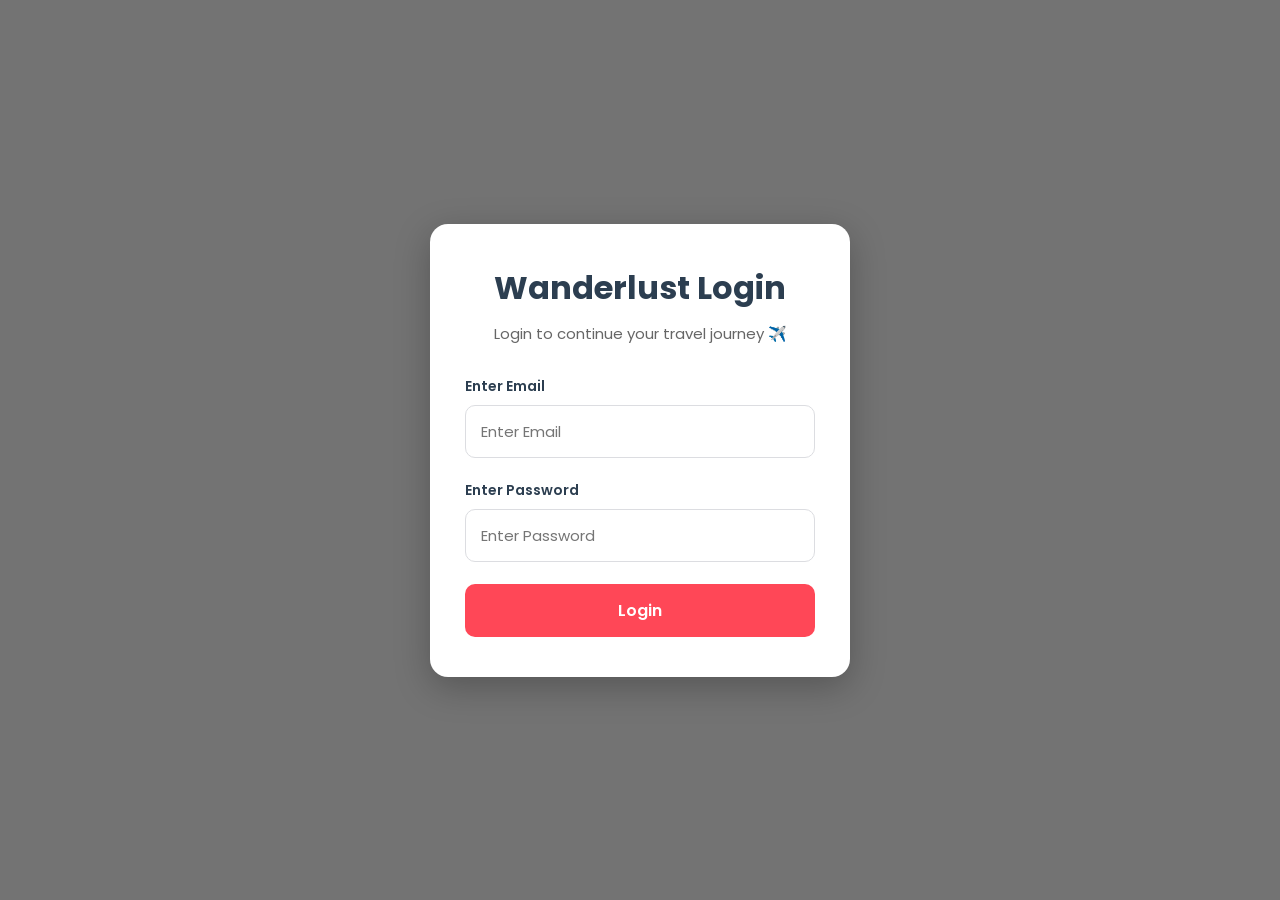
<file: index.html>
<!DOCTYPE html>
<html lang="en">

<head>

    <meta charset="UTF-8">

    <meta name="viewport"
          content="width=device-width, initial-scale=1.0">

    <title>Wanderlust | Explore The World</title>

    <!-- GOOGLE FONT -->
    <link href="https://fonts.googleapis.com/css2?family=Poppins:wght@300;400;500;600;700&display=swap"
          rel="stylesheet">

    <!-- CSS -->
    <link rel="stylesheet"
          href="css/style.css">

</head>

<body>

<!-- =========================
     LOGIN CHECK
========================= -->
<script>

window.addEventListener("DOMContentLoaded", () => {

    const user =
        localStorage.getItem("Wanderlust_User");

    if (!user) {

        window.location.href = "login.html";
    }

});

</script>

<!-- =========================
     NAVBAR
========================= -->

<header class="navbar">

    <!-- LOGO -->

    <div class="logo">

        Wander<span>lust</span>

    </div>

    <!-- MOBILE MENU -->

    <div class="menu-toggle"
         id="mobile-menu">

        <span></span>
        <span></span>
        <span></span>

    </div>

    <!-- NAVIGATION -->

    <nav id="nav-menu">

        <ul>

            <li>

                <a href="index.html"
                   class="active">

                    Home

                </a>

            </li>

            <li>

                <a href="packages.html">

                    Tour Packages

                </a>

            </li>

            <li>

                <a href="booking.html">

                    Book Now

                </a>

            </li>

            <!-- SIGN OUT -->

            <li>

                <a href="#"
                   id="logoutBtn"
                   style="
                   color:#ff4757;
                   font-weight:600;">

                    Sign Out

                </a>

            </li>

            <!-- DARK MODE -->

            <li>

                <button id="themeBtn"
                        class="mode-toggle-nav">

                    🌙 Mode

                </button>

            </li>

        </ul>

    </nav>

</header>

<!-- =========================
     HERO SECTION
========================= -->

<section class="hero">

    <div class="hero-content">

        <h1>

            Discover Your Next Adventure

        </h1>

        <p>

            Explore beautiful destinations and create unforgettable memories.

        </p>

        <!-- SEARCH -->

        <div class="hero-search">

            <input type="text"
                   placeholder="Where do you want to go?">

            <button class="btn">

                Search

            </button>

        </div>

    </div>

</section>

<!-- =========================
     PROMO SECTION
========================= -->

<section class="promo-section">

    <div class="promo-card">

        <h3>3% Off</h3>

        <p>
            Flights | App-only
        </p>

    </div>

    <div class="promo-card">

        <h3>10% Off</h3>

        <p>
            Hotels & Homes
        </p>

    </div>

    <div class="promo-card">

        <h3>10% Off</h3>

        <p>
            Attractions & Tours
        </p>

    </div>

</section>

<!-- =========================
     DESTINATIONS
========================= -->

<section class="destinations">

    <div class="section-title">

        <h2>

            Trending Destinations

        </h2>

        <p>

            Our handpicked spots for your next getaway

        </p>

    </div>

    <!-- GRID -->

    <div class="destination-grid">

        <!-- CARD 1 -->

        <div class="card">

            <div class="card-img">

                <img src="https://images.unsplash.com/photo-1502602898657-3e91760cbb34?auto=format&fit=crop&w=500&q=80"
                     alt="Paris">

                <span class="price">

                    $1,299

                </span>

            </div>

            <div class="card-body">

                <h3>

                    Romantic Paris

                </h3>

                <p>

                    Experience the lights, history,
                    and the iconic Eiffel Tower.

                </p>

                <div class="card-footer">

                    <span class="duration">

                        5 Days / 4 Nights

                    </span>

                    <a href="booking.html"
                       class="card-btn">

                        Book

                    </a>

                </div>

            </div>

        </div>

        <!-- CARD 2 -->

        <div class="card">

            <div class="card-img">

                <img src="https://images.unsplash.com/photo-1537996194471-e657df975ab4?auto=format&fit=crop&w=500&q=80"
                     alt="Bali">

                <span class="price">

                    $899

                </span>

            </div>

            <div class="card-body">

                <h3>

                    Tropical Bali

                </h3>

                <p>

                    Relax on pristine beaches
                    and explore temples.

                </p>

                <div class="card-footer">

                    <span class="duration">

                        7 Days / 6 Nights

                    </span>

                    <a href="booking.html"
                       class="card-btn">

                        Book

                    </a>

                </div>

            </div>

        </div>

        <!-- CARD 3 -->

        <div class="card">

            <div class="card-img">

                <img src="https://images.unsplash.com/photo-1506973035872-a4ec16b8e8d9?auto=format&fit=crop&w=500&q=80"
                     alt="Switzerland">

                <span class="price">

                    $1,799

                </span>

            </div>

            <div class="card-body">

                <h3>

                    Swiss Alps

                </h3>

                <p>

                    Ski through breathtaking slopes
                    and enjoy mountain air.

                </p>

                <div class="card-footer">

                    <span class="duration">

                        6 Days / 5 Nights

                    </span>

                    <a href="booking.html"
                       class="card-btn">

                        Book

                    </a>

                </div>

            </div>

        </div>

    </div>

</section>

<!-- =========================
     GALLERY
========================= -->

<section class="gallery">

    <div class="section-title">

        <h2>

            Travel Gallery

        </h2>

        <p>

            Beautiful memories from our travelers

        </p>

    </div>

    <div class="gallery-grid">

        <div class="gallery-item">

            <img src="https://images.unsplash.com/photo-1507525428034-b723cf961d3e"
                 alt="Bali">

            <p class="location">

                Bali, Indonesia

            </p>

        </div>

        <div class="gallery-item">

            <img src="https://images.unsplash.com/photo-1501785888041-af3ef285b470"
                 alt="Paris">

            <p class="location">

                Paris, France

            </p>

        </div>

        <div class="gallery-item">

            <img src="https://images.unsplash.com/photo-1526772662000-3f88f10405ff"
                 alt="Switzerland">

            <p class="location">

                Switzerland

            </p>

        </div>

    </div>

</section>

<!-- =========================
     TESTIMONIALS
========================= -->

<section class="testimonials">

    <div class="section-title">

        <h2>

            What Our Travelers Say

        </h2>

        <p>

            Real experiences from real people

        </p>

    </div>

    <div class="testimonial-grid">

        <div class="testimonial-card">

            <p>

                "Amazing service! My trip to Paris was unforgettable."

            </p>

            <h4>

                - Rahul Sharma

            </h4>

        </div>

        <div class="testimonial-card">

            <p>

                "Best travel website. Everything was smooth and easy."

            </p>

            <h4>

                - Priya Patil

            </h4>

        </div>

        <div class="testimonial-card">

            <p>

                "Loved the Bali package. Highly recommended!"

            </p>

            <h4>

                - Amit Joshi

            </h4>

        </div>

    </div>

</section>

<!-- =========================
     FOOTER
========================= -->

<footer class="main-footer">

    <div class="footer-container">

        <div class="footer-column">

            <h4>

                About Wanderlust

            </h4>

            <ul>

                <li>
                    <a href="#">
                        About Us
                    </a>
                </li>

                <li>
                    <a href="#">
                        Careers
                    </a>
                </li>

                <li>
                    <a href="#">
                        Privacy Policy
                    </a>
                </li>

            </ul>

        </div>

        <div class="footer-column">

            <h4>

                Other Services

            </h4>

            <ul>

                <li>
                    <a href="#">
                        Rewards
                    </a>
                </li>

                <li>
                    <a href="#">
                        Support
                    </a>
                </li>

            </ul>

        </div>

        <div class="footer-column">

            <h4>

                Payment Methods

            </h4>

            <div class="payment-icons">

                <span>💳 Visa</span>
                <span>💳 Mastercard</span>
                <span>💳 PayPal</span>

            </div>

        </div>

    </div>

    <!-- COPYRIGHT -->

    <div class="footer-bottom">

        <p>

            © 2026 Wanderlust Travel.
            All Rights Reserved.

        </p>

    </div>

</footer>

<!-- =========================
     MAIN JS
========================= -->

<script src="js/script.js"></script>

<!-- =========================
     LOGOUT SCRIPT
========================= -->

<script>

document
.getElementById("logoutBtn")
.addEventListener("click", function(e){

    e.preventDefault();

    // REMOVE USER
    localStorage.removeItem("Wanderlust_User");

    // REDIRECT
    window.location.href = "login.html";

});

</script>

</body>
</html>
</file>
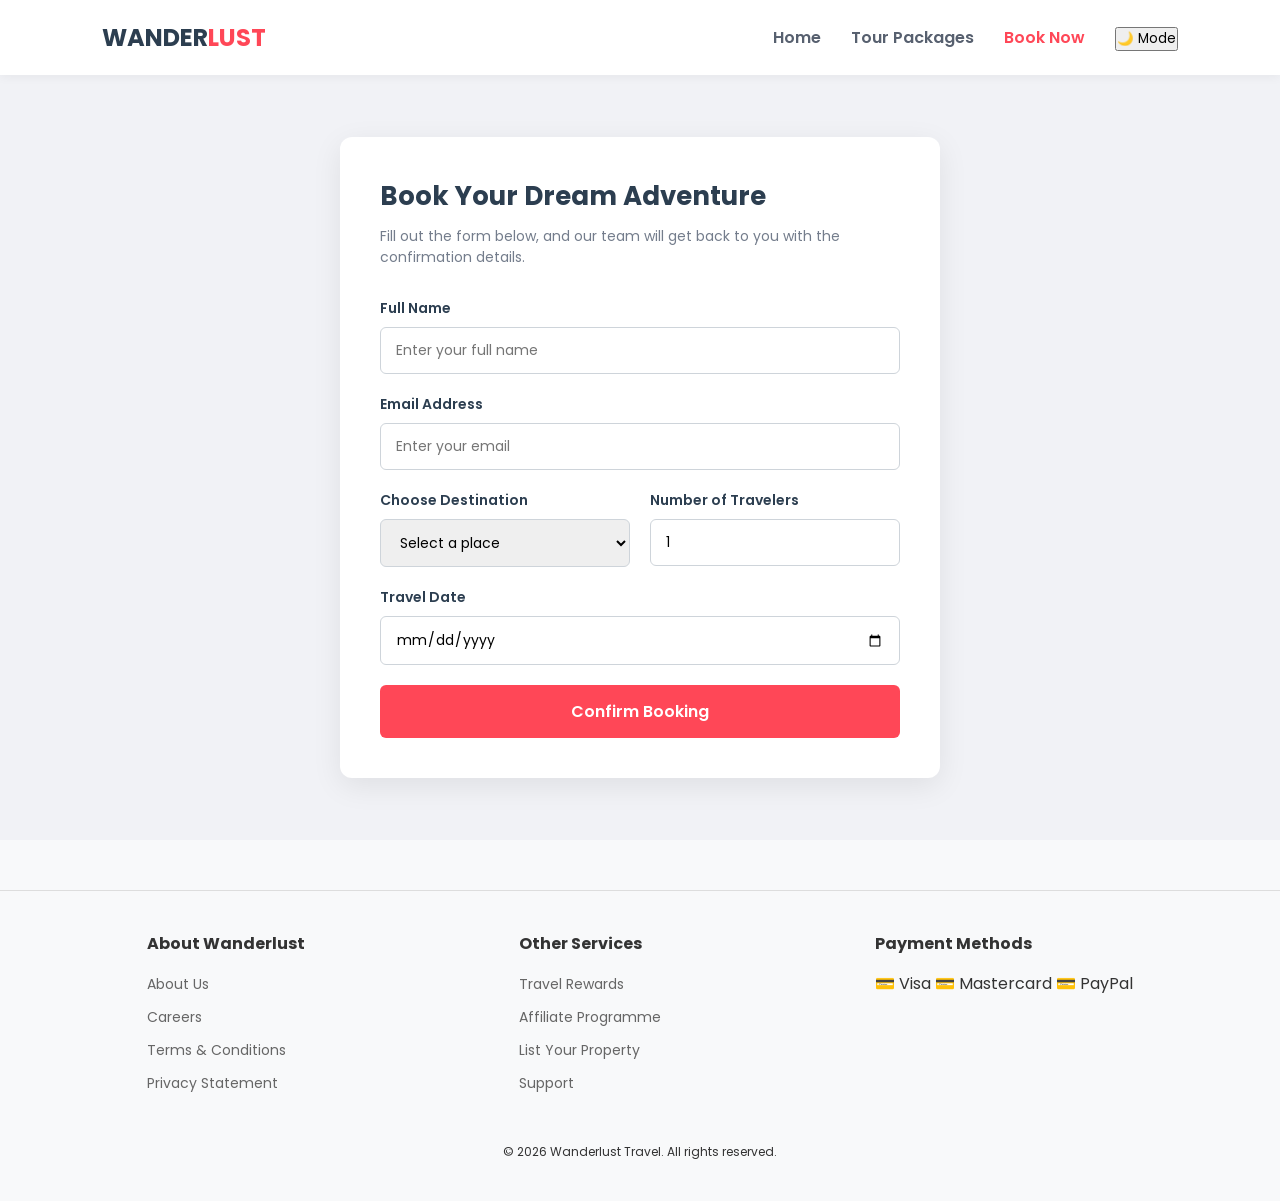
<file: booking.html>
<!DOCTYPE html>
<html lang="en">
<head>
    <meta charset="UTF-8">
    <meta name="viewport" content="width=device-width, initial-scale=1.0">
    <title>Book Your Trip | Wanderlust</title>
    <link href="https://fonts.googleapis.com/css2?family=Poppins:wght@300;400;600;700&display=swap" rel="stylesheet">
    <link rel="stylesheet" href="css/style.css">
</head>
<body>

    <header class="navbar">
        <div class="logo">Wander<span>lust</span></div>

        <div class="menu-toggle" id="mobile-menu">
            <span></span><span></span><span></span>
        </div>
        
        <nav>
            <ul>
                <li><a href="index.html">Home</a></li>
                <li><a href="packages.html">Tour Packages</a></li>
                <li><a href="booking.html" class="active">Book Now</a></li>
                <li><button id="themeBtn" class="mode-toggle-nav">🌙 Mode</button></li>
            </ul>
        </nav>
    </header>

    <section class="booking-container">
        <div class="booking-form-box">
            <h2>Book Your Dream Adventure</h2>
            <p>Fill out the form below, and our team will get back to you with the confirmation details.</p>
            
            <form id="travelBookingForm">
                <div class="form-group">
                    <label for="fullName">Full Name</label>
                    <input type="text" id="fullName" placeholder="Enter your full name" required>
                </div>

                <div class="form-group">
                    <label for="email">Email Address</label>
                    <input type="email" id="email" placeholder="Enter your email" required>
                </div>

                <div class="form-row">
                    <div class="form-group">
                        <label for="destination">Choose Destination</label>
                        <select id="destination" required>
                            <option value="" disabled selected>Select a place</option>
                            <option value="paris">Paris ($1,299)</option>
                            <option value="bali">Bali ($899)</option>
                            <option value="switzerland">Switzerland ($1,799)</option>
                            <option value="tokyo">Tokyo ($1,499)</option>
                            <option value="maldives">Maldives ($1,999)</option>
                            <option value="newyork">New York ($1,599)</option>
                            <option value="egypt">Egypt ($1,099)</option>
                            <option value="sydney">Sydney ($1,699)</option>
                        </select>
                    </div>

                    <div class="form-group">
                        <label for="travelers">Number of Travelers</label>
                        <input type="number" id="travelers" min="1" max="20" value="1" required>
                    </div>
                </div>

                <div class="form-group">
                    <label for="travelDate">Travel Date</label>
                    <input type="date" id="travelDate" required>
                </div>

                <button type="submit" class="submit-btn">Confirm Booking</button>
            </form>
        </div>
    </section>

    <footer class="main-footer">
        <div class="footer-container">
            <div class="footer-column">
                <h4>About Wanderlust</h4>
                <ul>
                    <li><a href="#">About Us</a></li>
                    <li><a href="#">Careers</a></li>
                    <li><a href="#">Terms & Conditions</a></li>
                    <li><a href="#">Privacy Statement</a></li>
                </ul>
            </div>
            <div class="footer-column">
                <h4>Other Services</h4>
                <ul>
                    <li><a href="#">Travel Rewards</a></li>
                    <li><a href="#">Affiliate Programme</a></li>
                    <li><a href="#">List Your Property</a></li>
                    <li><a href="#">Support</a></li>
                </ul>
            </div>
            <div class="footer-column">
                <h4>Payment Methods</h4>
                <div class="payment-icons">
                    <span>💳 Visa</span> <span>💳 Mastercard</span> <span>💳 PayPal</span>
                </div>
            </div>
        </div>
        <div class="footer-bottom">
            <p>&copy; 2026 Wanderlust Travel. All rights reserved.</p>
        </div>
    </footer>

    <script src="js/script.js"></script>
</body>
</html>
</file>
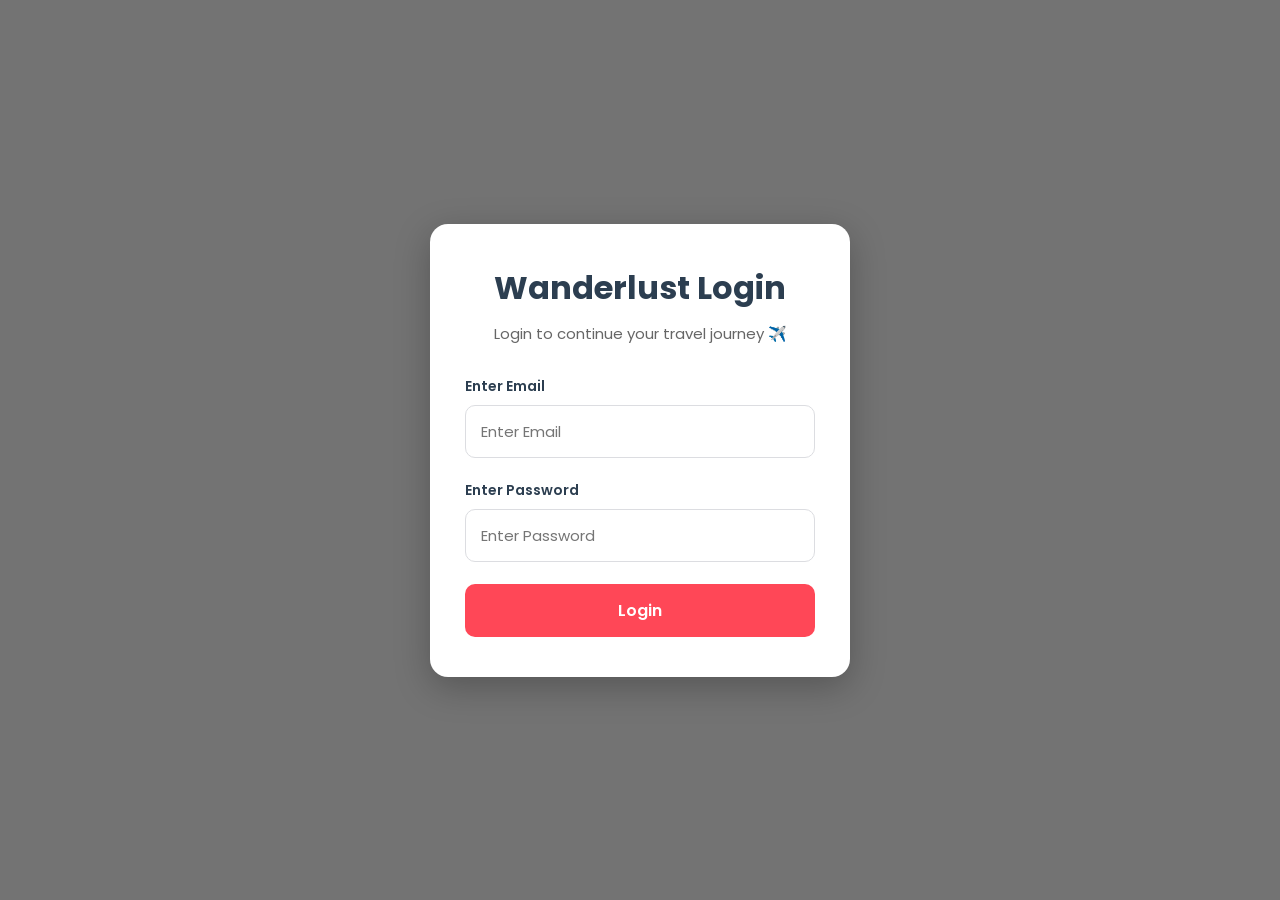
<file: login.html>
<!DOCTYPE html>
<html lang="en">

<head>

    <meta charset="UTF-8">

    <meta name="viewport"
          content="width=device-width, initial-scale=1.0">

    <title>Wanderlust Login</title>

    <link rel="stylesheet"
          href="css/style.css">

</head>

<body class="login-page">

    <!-- LOGIN CARD -->

    <div class="login-card">

        <h1 class="login-title">

            Wanderlust Login

        </h1>

        <p class="login-subtitle">

            Login to continue your travel journey ✈️

        </p>

        <!-- FORM -->

        <form id="loginForm">

            <!-- EMAIL -->

            <div class="input-box">

                <label>

                    Enter Email

                </label>

                <input type="email"
                       id="email"
                       placeholder="Enter Email"
                       required>

            </div>

            <!-- PASSWORD -->

            <div class="input-box">

                <label>

                    Enter Password

                </label>

                <input type="password"
                       id="password"
                       placeholder="Enter Password"
                       required>

            </div>

            <!-- BUTTON -->

            <button type="submit"
                    class="login-btn">

                Login

            </button>

        </form>

    </div>

    <!-- LOGIN SCRIPT -->

    <script>

    const loginForm =
        document.getElementById("loginForm");

    loginForm.addEventListener(
        "submit",
        function(e){

        e.preventDefault();

        const email =
            document.getElementById("email").value;

        const password =
            document.getElementById("password").value;

        if(email && password){

            // SAVE USER

            localStorage.setItem(
                "Wanderlust_User",
                email
            );

            // REDIRECT

            window.location.href =
                "index.html";
        }
        else{

            alert(
                "Please enter email and password"
            );
        }

    });

    </script>

</body>

</html>
</file>
<file: css/style.css>
/* =========================
   GOOGLE FONT
========================= */

@import url('https://fonts.googleapis.com/css2?family=Poppins:wght@300;400;500;600;700&display=swap');

/* =========================
   RESET & BASE
========================= */

*{
    margin:0;
    padding:0;
    box-sizing:border-box;
    font-family:'Poppins', sans-serif;
}

body{
    background-color:#f8f9fa;
    color:#333;
}

/* =========================
   NAVBAR
========================= */

.navbar{
    display:flex;
    justify-content:space-between;
    align-items:center;
    padding:20px 8%;
    background-color:#ffffff;
    box-shadow:0 2px 10px rgba(0,0,0,0.05);
    position:sticky;
    top:0;
    z-index:1000;
}

.navbar .logo{
    font-size:24px;
    font-weight:700;
    color:#2c3e50;
    text-transform:uppercase;
}

.navbar .logo span{
    color:#ff4757;
}

.navbar ul{
    display:flex;
    list-style:none;
    align-items:center;
}

.navbar ul li{
    margin-left:30px;
}

.navbar ul li a{
    text-decoration:none;
    color:#57606f;
    font-weight:600;
    transition:0.3s ease;
}

.navbar ul li a:hover,
.navbar ul li a.active{
    color:#ff4757;
}

/* =========================
   HERO SECTION
========================= */

.hero{
    height:80vh;

    background:
    linear-gradient(
    rgba(0,0,0,0.4),
    rgba(0,0,0,0.4)
    ),

    url('https://images.unsplash.com/photo-1469854523086-cc02fe5d8800?auto=format&fit=crop&w=1600&q=80');

    background-repeat:no-repeat;
    background-position:center;
    background-size:cover;

    display:flex;
    align-items:center;
    justify-content:center;
    text-align:center;

    color:#ffffff;

    padding:0 20px;
}

.hero-content h1{
    font-size:48px;
    margin-bottom:20px;
    font-weight:700;
    letter-spacing:1px;
}

.hero-content p{
    font-size:18px;
    margin-bottom:30px;
    max-width:600px;
    margin-left:auto;
    margin-right:auto;
    font-weight:300;
}

/* =========================
   BUTTON
========================= */

.btn{
    display:inline-block;
    padding:12px 30px;
    background-color:#ff4757;
    color:#ffffff;
    text-decoration:none;
    border-radius:25px;
    font-weight:600;
    transition:0.3s ease;
    border:none;
    cursor:pointer;
}

.btn:hover{
    background-color:#e84118;
    transform:translateY(-3px);
}

/* =========================
   SEARCH BAR
========================= */

.hero-search{
    background:#ffffff;
    padding:10px;
    border-radius:50px;
    display:inline-flex;
    margin-top:20px;
    box-shadow:0 4px 15px rgba(0,0,0,0.2);
}

.hero-search input{
    border:none;
    padding:10px 20px;
    width:300px;
    outline:none;
    border-radius:50px;
}

/* =========================
   PROMO SECTION
========================= */

.promo-section{
    display:flex;
    justify-content:center;
    gap:20px;
    padding:40px 8%;
    background:#f1f2f6;
}

.promo-card{
    background:#ffffff;
    padding:20px;
    border-radius:12px;
    width:280px;
    text-align:center;
    box-shadow:0 4px 10px rgba(0,0,0,0.05);
    transition:0.3s ease;
}

.promo-card:hover{
    transform:translateY(-8px);
    box-shadow:0 10px 25px rgba(0,0,0,0.15);
}

.promo-card h3{
    color:#ff4757;
}

/* =========================
   DESTINATIONS
========================= */

.destinations{
    padding:60px 8%;
}

.section-title{
    text-align:center;
    margin-bottom:40px;
}

.section-title h2{
    font-size:32px;
    color:#2c3e50;
    margin-bottom:10px;
}

.section-title p{
    color:#747d8c;
}

.destination-grid{
    display:grid;
    grid-template-columns:repeat(auto-fit, minmax(300px,1fr));
    gap:30px;
}

/* =========================
   CARD
========================= */

.card{
    background:#ffffff;
    border-radius:12px;
    overflow:hidden;
    box-shadow:0 4px 15px rgba(0,0,0,0.05);
    transition:0.3s ease;
}

.card:hover{
    transform:translateY(-5px);
    box-shadow:0 8px 25px rgba(0,0,0,0.1);
}

.card-img{
    position:relative;
    height:220px;
    background:#dfe4ea;
}

.card-img img{
    width:100%;
    height:100%;
    object-fit:cover;
}

.card-img .price{
    position:absolute;
    top:15px;
    right:15px;
    background:#ff4757;
    color:#ffffff;
    padding:5px 15px;
    border-radius:20px;
    font-weight:600;
    font-size:14px;
}

.card-body{
    padding:20px;
}

.card-body h3{
    font-size:20px;
    color:#2c3e50;
    margin-bottom:10px;
}

.card-body p{
    font-size:14px;
    color:#747d8c;
    line-height:1.6;
    margin-bottom:20px;
}

.card-footer{
    display:flex;
    justify-content:space-between;
    align-items:center;
    border-top:1px solid #f1f2f6;
    padding-top:15px;
}

.duration{
    font-size:13px;
    color:#a4b0be;
    font-weight:600;
}

.card-btn{
    text-decoration:none;
    background:#2c3e50;
    color:#ffffff;
    padding:6px 18px;
    border-radius:4px;
    font-size:14px;
    transition:0.3s ease;
}

.card-btn:hover{
    background:#ff4757;
}

/* =========================
   GALLERY
========================= */

.gallery{
    padding:60px 8%;
    background:#f1f2f6;
}

.gallery-grid{
    display:grid;
    grid-template-columns:repeat(3,1fr);
    gap:20px;
}

.gallery-item{
    text-align:center;
}

.gallery-item img{
    width:100%;
    height:220px;
    object-fit:cover;
    border-radius:12px;
    transition:0.3s ease;
}

.gallery-item img:hover{
    transform:scale(1.05);
}

.location{
    margin-top:8px;
    font-size:14px;
    font-weight:600;
    color:#2c3e50;
}

/* =========================
   TESTIMONIALS
========================= */

.testimonials{
    padding:60px 8%;
    background:#ffffff;
}

.testimonial-grid{
    display:grid;
    grid-template-columns:repeat(auto-fit,minmax(250px,1fr));
    gap:20px;
}

.testimonial-card{
    background:#f8f9fa;
    padding:20px;
    border-radius:12px;
    box-shadow:0 4px 10px rgba(0,0,0,0.05);
    text-align:center;
}

.testimonial-card p{
    font-style:italic;
    margin-bottom:10px;
    color:#555;
}

.testimonial-card h4{
    color:#ff4757;
}

/* =========================
   BOOKING PAGE
========================= */

.booking-container{
    display:flex;
    justify-content:center;
    align-items:center;
    min-height:85vh;
    padding:40px 20px;
    background:#f1f2f6;
}

.booking-form-box{
    background:#ffffff;
    padding:40px;
    border-radius:12px;
    box-shadow:0 8px 30px rgba(0,0,0,0.08);
    max-width:600px;
    width:100%;
}

.booking-form-box h2{
    color:#2c3e50;
    margin-bottom:10px;
    font-size:26px;
}

.booking-form-box p{
    color:#747d8c;
    font-size:14px;
    margin-bottom:30px;
}

.form-group{
    margin-bottom:20px;
}

.form-group label{
    display:block;
    font-size:14px;
    font-weight:600;
    color:#2c3e50;
    margin-bottom:8px;
}

.form-group input,
.form-group select{
    width:100%;
    padding:12px 15px;
    border:1px solid #ced4da;
    border-radius:6px;
    font-size:14px;
    outline:none;
    transition:0.3s ease;
}

.form-group input:focus,
.form-group select:focus{
    border-color:#ff4757;
}

.form-row{
    display:flex;
    gap:20px;
}

.form-row .form-group{
    flex:1;
}

.submit-btn{
    width:100%;
    padding:14px;
    background:#ff4757;
    color:#ffffff;
    border:none;
    border-radius:6px;
    font-size:16px;
    font-weight:600;
    cursor:pointer;
    transition:0.3s ease;
}

.submit-btn:hover{
    background:#e84118;
}

/* =========================
   FOOTER
========================= */

.main-footer{
    background:#f8f9fa;
    padding:40px 20px;
    border-top:1px solid #ddd;
    margin-top:50px;
}

.footer-container{
    display:flex;
    justify-content:space-around;
    flex-wrap:wrap;
    max-width:1200px;
    margin:0 auto;
}

.footer-column{
    margin-bottom:20px;
}

.footer-column h4{
    margin-bottom:15px;
}

.footer-column ul{
    list-style:none;
}

.footer-column ul li{
    margin-bottom:8px;
}

.footer-column ul li a{
    text-decoration:none;
    color:#666;
    font-size:14px;
}

.footer-bottom{
    text-align:center;
    margin-top:20px;
    font-size:12px;
}

/* =========================
   LOGIN PAGE ONLY
========================= */

.login-page{

    min-height:100vh;

    display:flex;

    justify-content:center;

    align-items:center;

    padding:20px;

    background:
    linear-gradient(
    rgba(0,0,0,0.55),
    rgba(0,0,0,0.55)
    ),

    url("https://images.unsplash.com/photo-1507525428034-b723cf961d3e?auto=format&fit=crop&w=1400&q=80");

    background-size:cover;

    background-position:center;

    background-repeat:no-repeat;
}

.login-card{

    width:100%;
    max-width:420px;

    background:#ffffff;

    padding:40px 35px;

    border-radius:18px;

    box-shadow:0 10px 35px rgba(0,0,0,0.25);

    text-align:center;
}

.login-title{

    font-size:32px;

    font-weight:700;

    color:#2c3e50;

    margin-bottom:10px;
}

.login-subtitle{

    font-size:15px;

    color:#666;

    margin-bottom:30px;

    line-height:1.6;
}

.input-box{

    margin-bottom:22px;

    text-align:left;
}

.input-box label{

    display:block;

    margin-bottom:8px;

    font-size:14px;

    font-weight:600;

    color:#2c3e50;
}

.input-box input{

    width:100%;

    padding:14px 15px;

    border:1px solid #dcdde1;

    border-radius:10px;

    font-size:15px;

    outline:none;

    transition:0.3s;
}

.input-box input:focus{

    border-color:#ff4757;

    box-shadow:0 0 8px rgba(255,71,87,0.25);
}

.login-btn{

    width:100%;

    padding:14px;

    border:none;

    border-radius:10px;

    background:#ff4757;

    color:#ffffff;

    font-size:16px;

    font-weight:600;

    cursor:pointer;

    transition:0.3s;
}

.login-btn:hover{

    background:#e84118;

    transform:translateY(-2px);
}

/* =========================
   DARK MODE
========================= */

.dark-mode{
    background:#1e272e;
    color:#ffffff;
}

.dark-mode .navbar{
    background:#2f3640;
}

.dark-mode .navbar .logo{
    color:#ffffff;
}

.dark-mode .card,
.dark-mode .booking-form-box,
.dark-mode .testimonial-card,
.dark-mode .promo-card{
    background:#2f3640;
    color:#ffffff;
}

.dark-mode .gallery{
    background:#1e272e;
}

.dark-mode .promo-section{
    background:#1e272e;
}

.dark-mode .location{
    color:#ffffff;
}

.dark-mode .main-footer{
    background:#1e272e;
    border-top:1px solid #333;
}

.dark-mode .footer-column ul li a{
    color:#cccccc;
}

/* =========================
   MOBILE RESPONSIVE
========================= */

.menu-toggle{
    display:none;
    cursor:pointer;
    padding:10px;
}

.menu-toggle span{
    display:block;
    width:25px;
    height:3px;
    background:#333;
    margin:5px;
    transition:0.3s;
}

@media(max-width:768px){

    .menu-toggle{
        display:block;
    }

    .navbar nav{
        display:none;
        width:100%;
        position:absolute;
        top:70px;
        left:0;
        background:#ffffff;
        padding:20px;
        box-shadow:0 5px 10px rgba(0,0,0,0.1);
    }

    .navbar nav.active{
        display:block;
    }

    .navbar nav ul{
        flex-direction:column;
        gap:15px;
    }

    .navbar nav ul li{
        margin-left:0;
    }

    .hero-content h1{
        font-size:35px;
    }

    .hero-search{
        width:90%;
        flex-direction:column;
        border-radius:10px;
    }

    .hero-search input{
        width:100%;
        border-radius:10px;
        margin-bottom:10px;
    }

    .promo-section{
        flex-direction:column;
        align-items:center;
    }

    .promo-card{
        width:90%;
    }

    .destination-grid{
        grid-template-columns:1fr;
    }

    .gallery-grid{
        grid-template-columns:1fr;
    }

    .footer-container{
        flex-direction:column;
        align-items:center;
        text-align:center;
    }

    .form-row{
        flex-direction:column;
    }

    .login-card{
        padding:30px 20px;
    }

    .login-title{
        font-size:26px;
    }
}
</file>
